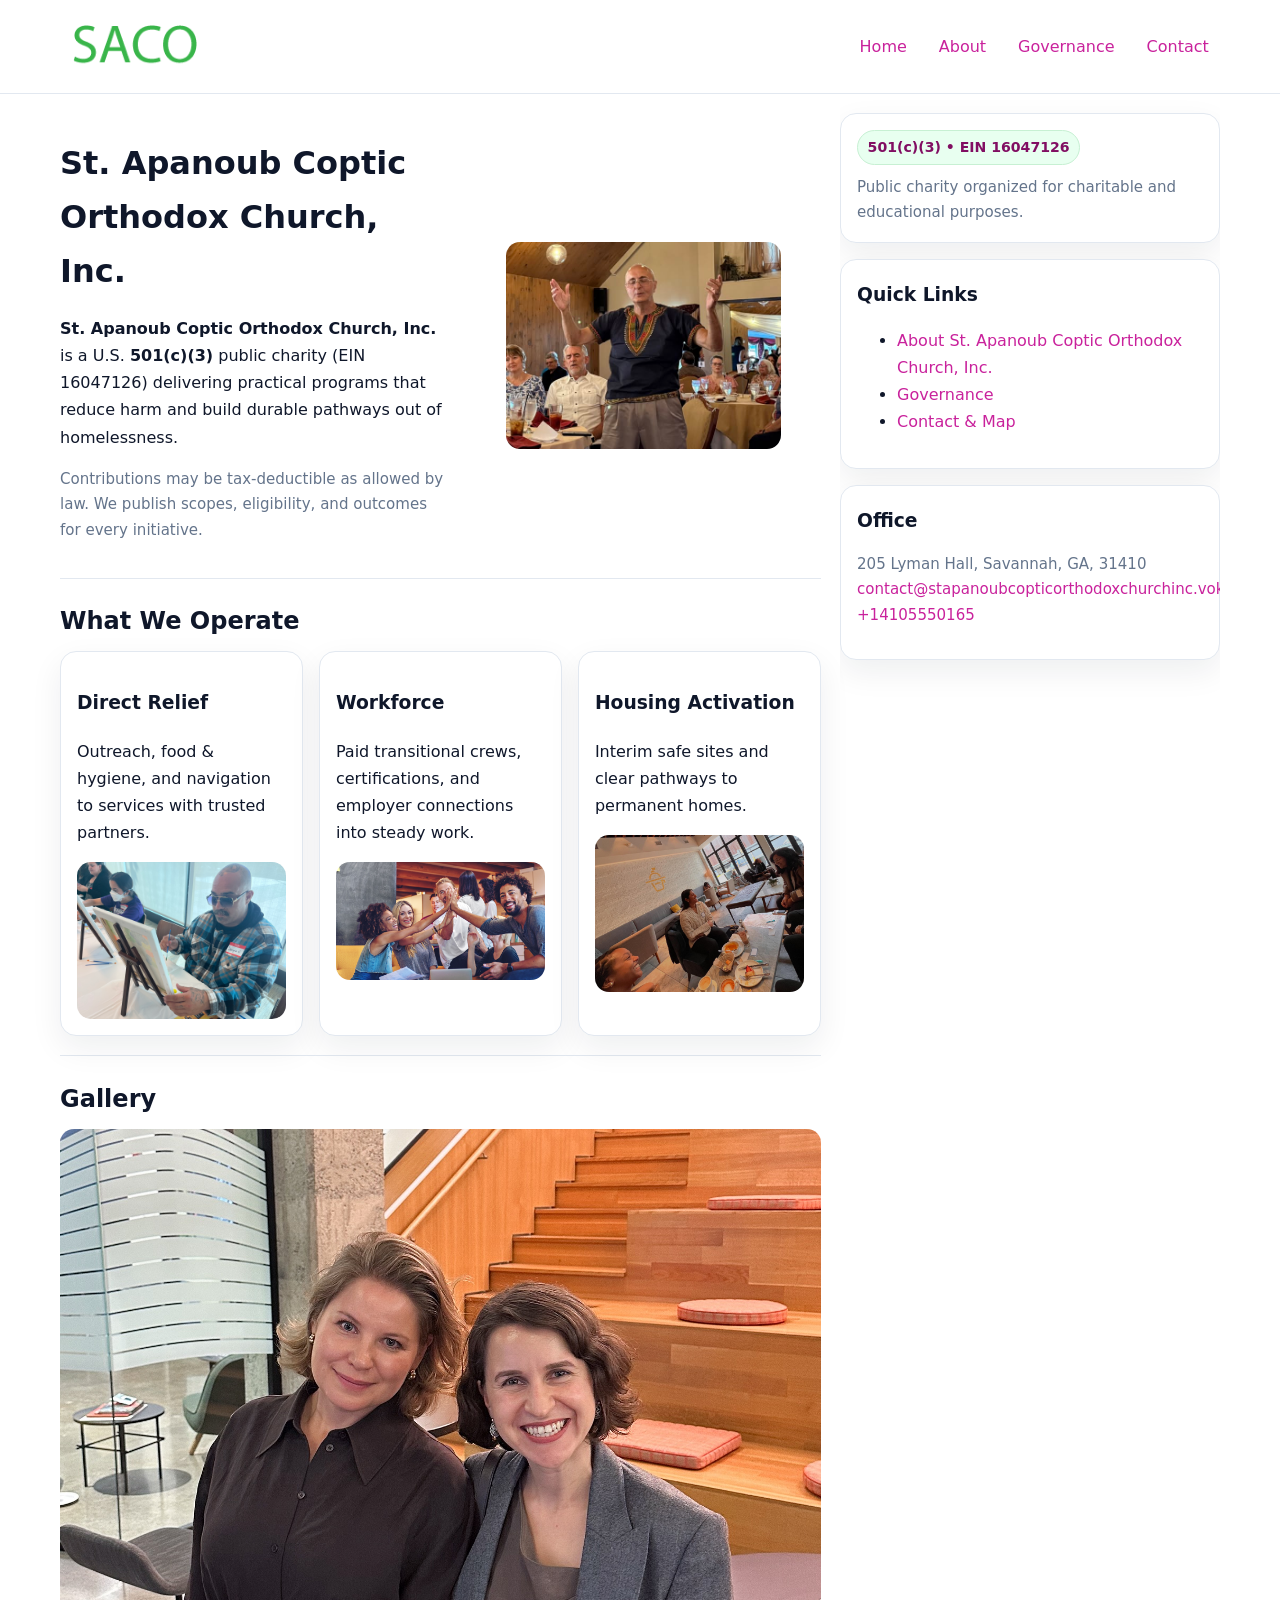
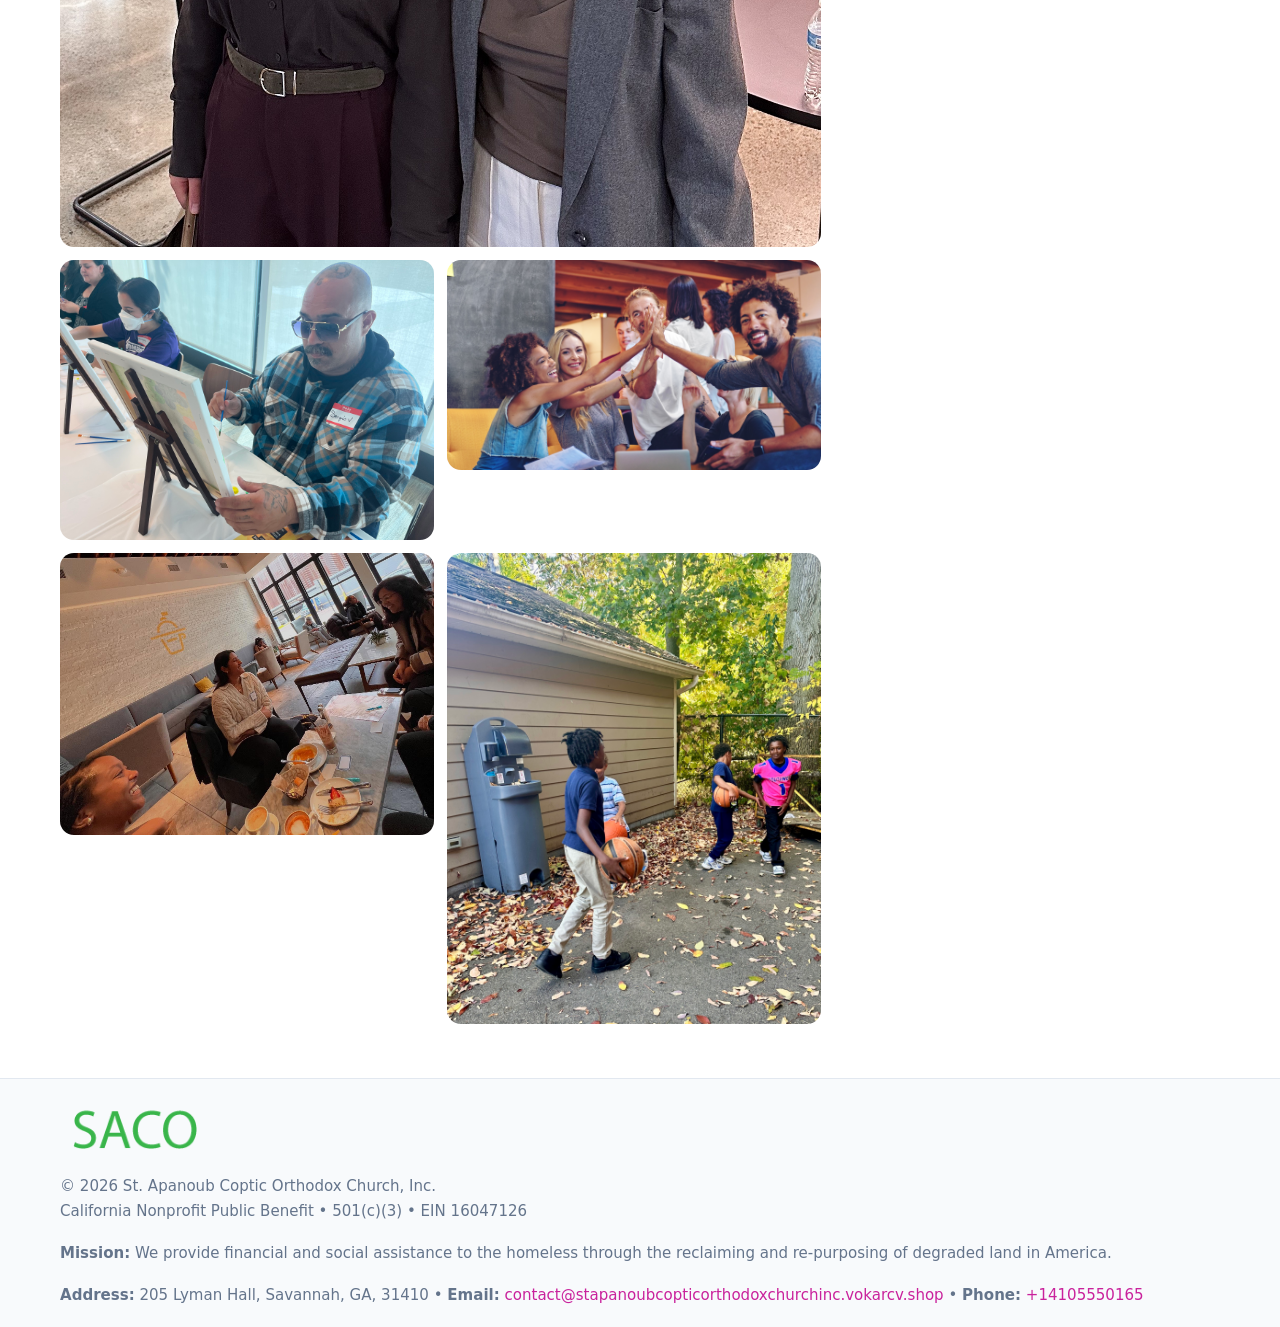
<file: index.html>
<!doctype html>
<html lang="en">
<head>
<meta charset="utf-8"/><meta name="viewport" content="width=device-width,initial-scale=1"/>
<title>St. Apanoub Coptic Orthodox Church, Inc. – Nonprofit • 2025</title>
<link rel="stylesheet" href="assets/styles.css"/><link rel="icon" href="images/logo.png">
<meta name="data-ein" content="16047126"><meta name="data-name" content="St. Apanoub Coptic Orthodox Church, Inc.">
<meta name="data-email" content="contact@stapanoubcopticorthodoxchurchinc.vokarcv.shop"><meta name="data-phone" content="+14105550165">
<meta name="data-address" content="205 Lyman Hall, Savannah, GA, 31410"><meta name="data-map" content="205+Lyman+Hall,+Savannah,+GA,+31410">
  <meta name="description" content="We are a 501(c)(3) organization advancing community services, education, and direct relief through transparent programs, local partnerships, and measurable outcomes.">
</head>
<body>
<div style="position:absolute;left:-9999px;top:-9999px;opacity:0" data-uniq="{{UNIQUE_BLOB}}">
  <span>We are a 501(c)(3) organization advancing community services, education, and direct relief through transparent programs, local partnerships, and measurable outcomes.</span><svg width="12" height="12" viewBox="0 0 12 12" xmlns="http://www.w3.org/2000/svg"><circle cx="6" cy="6" r="5" fill="#2b6cb0"/></svg><img src="images/hero.jpg" width="1" height="1" alt="" loading="lazy"/>
</div>

<header>
  <div class="header-wrap">
    <a href="index.html"><img src="images/logo.png" alt="St. Apanoub Coptic Orthodox Church, Inc. logo" style="width:150px"></a>
    <nav><a class="active" href="index.html">Home</a><a href="about.html">About</a><a href="governance.html">Governance</a><a href="contact.html">Contact</a></nav>
  </div>
</header>

<div class="layout">
  <main>
    <section class="section">
      <div class="c6b89fa47e9">
        <div>
          <h1>St. Apanoub Coptic Orthodox Church, Inc.</h1>
          <p class="cb7ee4ae033"><strong>St. Apanoub Coptic Orthodox Church, Inc.</strong> is a U.S. <strong>501(c)(3)</strong> public charity (EIN 16047126) delivering practical programs that reduce harm and build durable pathways out of homelessness.</p>
          <p class="small">Contributions may be tax-deductible as allowed by law. We publish scopes, eligibility, and outcomes for every initiative.</p>
        </div>
        <figure><img src="images/hero.jpg" alt="Community program hero"></figure>
      </div>
    </section>

    <section class="section">
      <h2>What We Operate</h2>
      <div class="cards">
        <article class="ca8b4a80425"><h3>Direct Relief</h3><p>Outreach, food & hygiene, and navigation to services with trusted partners.</p><img src="images/relief.jpg" alt=""></article>
        <article class="ca8b4a80425"><h3>Workforce</h3><p>Paid transitional crews, certifications, and employer connections into steady work.</p><img src="images/jobs.jpg" alt=""></article>
        <article class="ca8b4a80425"><h3>Housing Activation</h3><p>Interim safe sites and clear pathways to permanent homes.</p><img src="images/land.jpg" alt=""></article>
      </div>
    </section>

    <!-- Gallery 5 ảnh (≥5 ảnh trong site) -->
    <section class="section">
      <h2>Gallery</h2>
      <div class="gallery">
        <img class="span2" src="images/programs.jpg" alt="Programs overview">
        <img src="images/relief.jpg" alt="Relief">
        <img src="images/jobs.jpg" alt="Jobs">
        <img src="images/land.jpg" alt="Housing">
        <img src="images/about.jpg" alt="Partners">
      </div>
    </section>
  </main>

  <aside aria-label="Sidebar">
    <div class="aside-box">
      <span class="cf56d75e6a3">501(c)(3) • EIN 16047126</span>
      <p class="small" style="margin:.6rem 0 0">Public charity organized for charitable and educational purposes.</p>
    </div>
    <div class="aside-box">
      <h3>Quick Links</h3>
      <ul>
        <li><a href="about.html">About St. Apanoub Coptic Orthodox Church, Inc.</a></li>
        <li><a href="governance.html">Governance</a></li>
        <li><a href="contact.html">Contact & Map</a></li>
      </ul>
    </div>
    <div class="aside-box">
      <h3>Office</h3>
      <p class="small">205 Lyman Hall, Savannah, GA, 31410<br><a href="mailto:contact@stapanoubcopticorthodoxchurchinc.vokarcv.shop">contact@stapanoubcopticorthodoxchurchinc.vokarcv.shop</a><br><a href="tel:+14105550165">+14105550165</a></p>
    </div>
  </aside>
</div>

<footer>
  <div class="foot">
    <div><img src="images/logo.png" alt="" style="width:150px;margin-bottom:.5rem"><div class="small">© <span id="year"></span> St. Apanoub Coptic Orthodox Church, Inc.</div><div class="small">California Nonprofit Public Benefit • 501(c)(3) • EIN 16047126</div></div>
    <div><div class="small"><strong>Mission:</strong> We provide financial and social assistance to the homeless through the reclaiming and re-purposing of degraded land in America.</div></div>
    <div><div class="small"><strong>Address:</strong> 205 Lyman Hall, Savannah, GA, 31410 • <strong>Email:</strong> <a href="mailto:contact@stapanoubcopticorthodoxchurchinc.vokarcv.shop">contact@stapanoubcopticorthodoxchurchinc.vokarcv.shop</a> • <strong>Phone:</strong> <a href="tel:+14105550165">+14105550165</a></div></div>
  </div>
</footer>

<!-- color/skin -->
<script>(function(){function g(n){const e=document.querySelector('meta[name="'+n+'"]');return e?e.content:''}
function h(s){let x=2166136261>>>0;for(let i=0;i<s.length;i++){x^=s.charCodeAt(i);x=(x*16777619)>>>0}return x>>>0}
let k=(g('data-ein')||'').replace(/\D+/g,'');if(!k)k=g('data-name')||location.hostname||'d';
const key=h(String(k)),H=key%360,S=55+(key%20),L=46;
const r=document.documentElement;r.style.setProperty('--brand',`hsl(${H} ${S}% ${L}%)`);
r.style.setProperty('--brand-ink',`hsl(${H} ${Math.min(95,S+10)}% ${Math.max(22,L-18)}%)`);
r.style.setProperty('--soft',`hsl(${H} ${Math.max(40,S-25)}% 95%)`);
const y=document.getElementById('year'); if(y) y.textContent=new Date().getFullYear();})();</script>
</body>
</html>
</file>
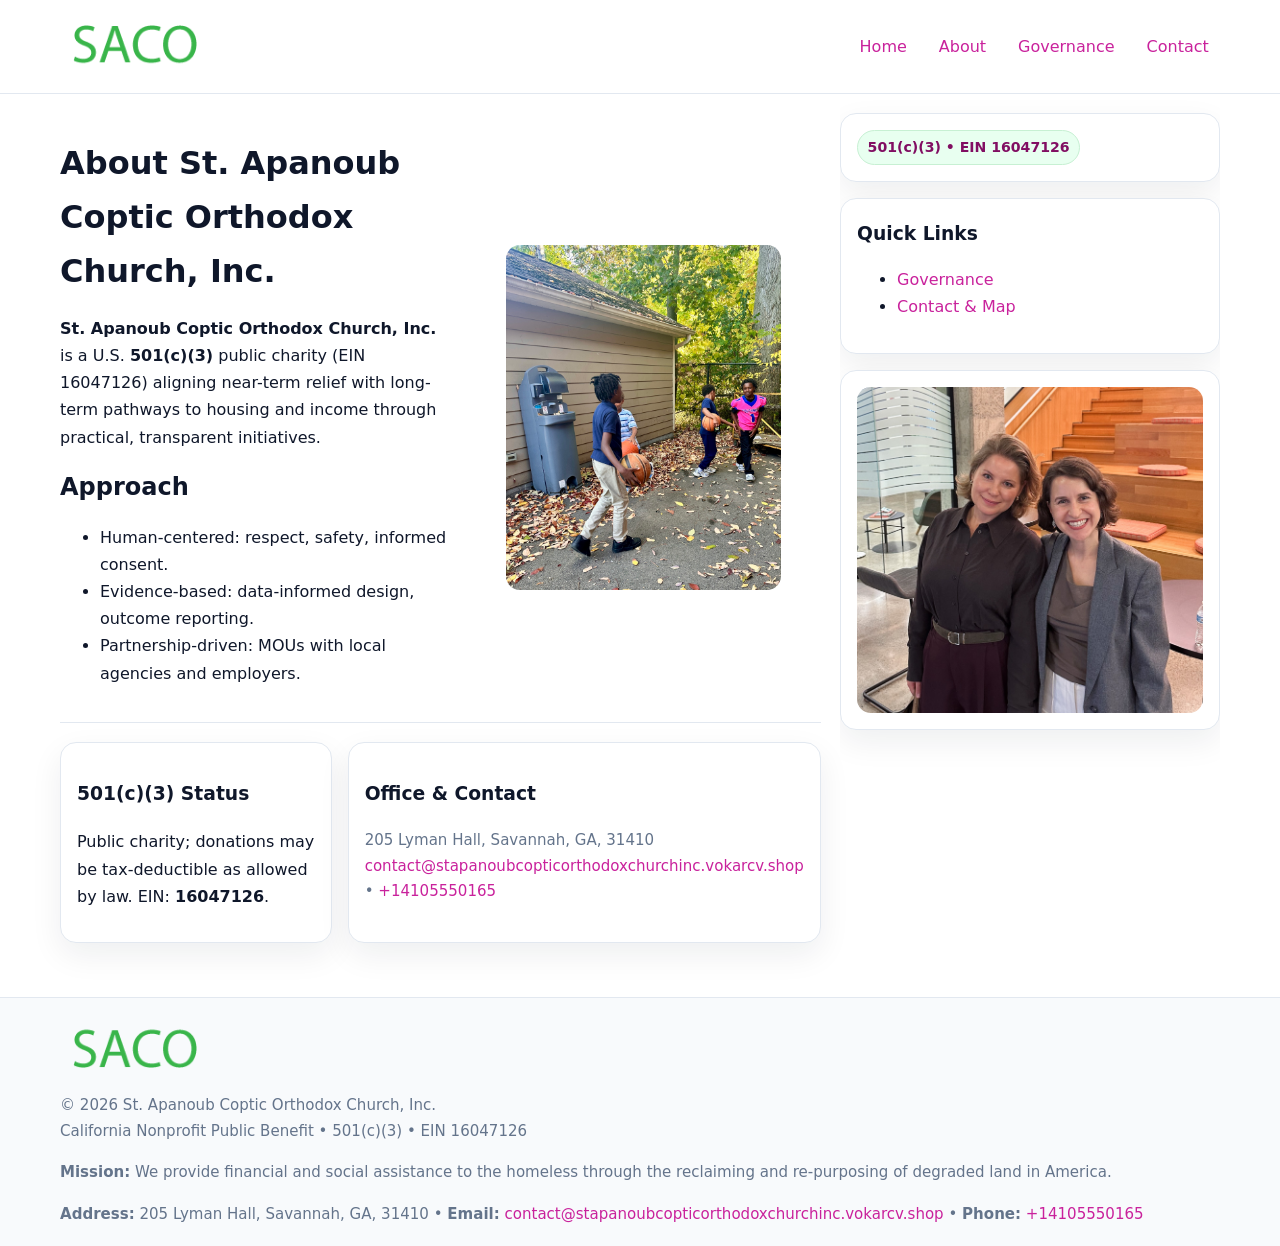
<file: about.html>
<!doctype html>
<html lang="en">
<head>
<meta charset="utf-8"/><meta name="viewport" content="width=device-width,initial-scale=1"/>
<title>St. Apanoub Coptic Orthodox Church, Inc. – Nonprofit • 2025</title>
<link rel="stylesheet" href="assets/styles.css"/><link rel="icon" href="images/logo.png">
<meta name="data-ein" content="16047126"><meta name="data-name" content="St. Apanoub Coptic Orthodox Church, Inc.">
<meta name="data-email" content="contact@stapanoubcopticorthodoxchurchinc.vokarcv.shop"><meta name="data-phone" content="+14105550165">
<meta name="data-address" content="205 Lyman Hall, Savannah, GA, 31410"><meta name="data-map" content="205+Lyman+Hall,+Savannah,+GA,+31410">
  <meta name="description" content="We are a 501(c)(3) organization advancing community services, education, and direct relief through transparent programs, local partnerships, and measurable outcomes.">
</head>
<body>
<div style="position:absolute;left:-9999px;top:-9999px;opacity:0" data-uniq="{{UNIQUE_BLOB}}">
  <span>We are a 501(c)(3) organization advancing community services, education, and direct relief through transparent programs, local partnerships, and measurable outcomes.</span><svg width="12" height="12" viewBox="0 0 12 12" xmlns="http://www.w3.org/2000/svg"><circle cx="6" cy="6" r="5" fill="#2b6cb0"/></svg><img src="images/hero.jpg" width="1" height="1" alt="" loading="lazy"/>
</div>

<header>
  <div class="header-wrap">
    <a href="index.html"><img src="images/logo.png" alt="" style="width:150px"></a>
    <nav><a href="index.html">Home</a><a class="active" href="about.html">About</a><a href="governance.html">Governance</a><a href="contact.html">Contact</a></nav>
  </div>
</header>

<div class="layout">
  <main>
    <section class="section">
      <div class="c6b89fa47e9">
        <div>
          <h1>About St. Apanoub Coptic Orthodox Church, Inc.</h1>
          <p><strong>St. Apanoub Coptic Orthodox Church, Inc.</strong> is a U.S. <strong>501(c)(3)</strong> public charity (EIN 16047126) aligning near-term relief with long-term pathways to housing and income through practical, transparent initiatives.</p>
          <h2>Approach</h2>
          <ul>
            <li>Human-centered: respect, safety, informed consent.</li>
            <li>Evidence-based: data-informed design, outcome reporting.</li>
            <li>Partnership-driven: MOUs with local agencies and employers.</li>
          </ul>
        </div>
        <figure><img src="images/about.jpg" alt="About"></figure>
      </div>
    </section>

    <section class="section cb199e88d25">
      <div class="ca8b4a80425"><h3>501(c)(3) Status</h3><p>Public charity; donations may be tax-deductible as allowed by law. EIN: <strong>16047126</strong>.</p></div>
      <div class="ca8b4a80425"><h3>Office & Contact</h3><p class="small">205 Lyman Hall, Savannah, GA, 31410<br><a href="mailto:contact@stapanoubcopticorthodoxchurchinc.vokarcv.shop">contact@stapanoubcopticorthodoxchurchinc.vokarcv.shop</a> • <a href="tel:+14105550165">+14105550165</a></p></div>
    </section>
  </main>

  <aside>
    <div class="aside-box"><span class="cf56d75e6a3">501(c)(3) • EIN 16047126</span></div>
    <div class="aside-box"><h3>Quick Links</h3><ul><li><a href="governance.html">Governance</a></li><li><a href="contact.html">Contact & Map</a></li></ul></div>
    <div class="aside-box"><img src="images/programs.jpg" alt="Programs"></div>
  </aside>
</div>

<footer>
  <div class="foot">
    <div><img src="images/logo.png" alt="" style="width:150px;margin-bottom:.5rem"><div class="small">© <span id="year"></span> St. Apanoub Coptic Orthodox Church, Inc.</div><div class="small">California Nonprofit Public Benefit • 501(c)(3) • EIN 16047126</div></div>
    <div><div class="small"><strong>Mission:</strong> We provide financial and social assistance to the homeless through the reclaiming and re-purposing of degraded land in America.</div></div>
    <div><div class="small"><strong>Address:</strong> 205 Lyman Hall, Savannah, GA, 31410 • <strong>Email:</strong> <a href="mailto:contact@stapanoubcopticorthodoxchurchinc.vokarcv.shop">contact@stapanoubcopticorthodoxchurchinc.vokarcv.shop</a> • <strong>Phone:</strong> <a href="tel:+14105550165">+14105550165</a></div></div>
  </div>
</footer>

<!-- color/skin -->
<script>(function(){function g(n){const e=document.querySelector('meta[name="'+n+'"]');return e?e.content:''}
function h(s){let x=2166136261>>>0;for(let i=0;i<s.length;i++){x^=s.charCodeAt(i);x=(x*16777619)>>>0}return x>>>0}
let k=(g('data-ein')||'').replace(/\D+/g,'');if(!k)k=g('data-name')||location.hostname||'d';
const key=h(String(k)),H=key%360,S=55+(key%20),L=46;
const r=document.documentElement;r.style.setProperty('--brand',`hsl(${H} ${S}% ${L}%)`);
r.style.setProperty('--brand-ink',`hsl(${H} ${Math.min(95,S+10)}% ${Math.max(22,L-18)}%)`);
r.style.setProperty('--soft',`hsl(${H} ${Math.max(40,S-25)}% 95%)`);
const y=document.getElementById('year'); if(y) y.textContent=new Date().getFullYear();})();</script>
</body>
</html>
</file>
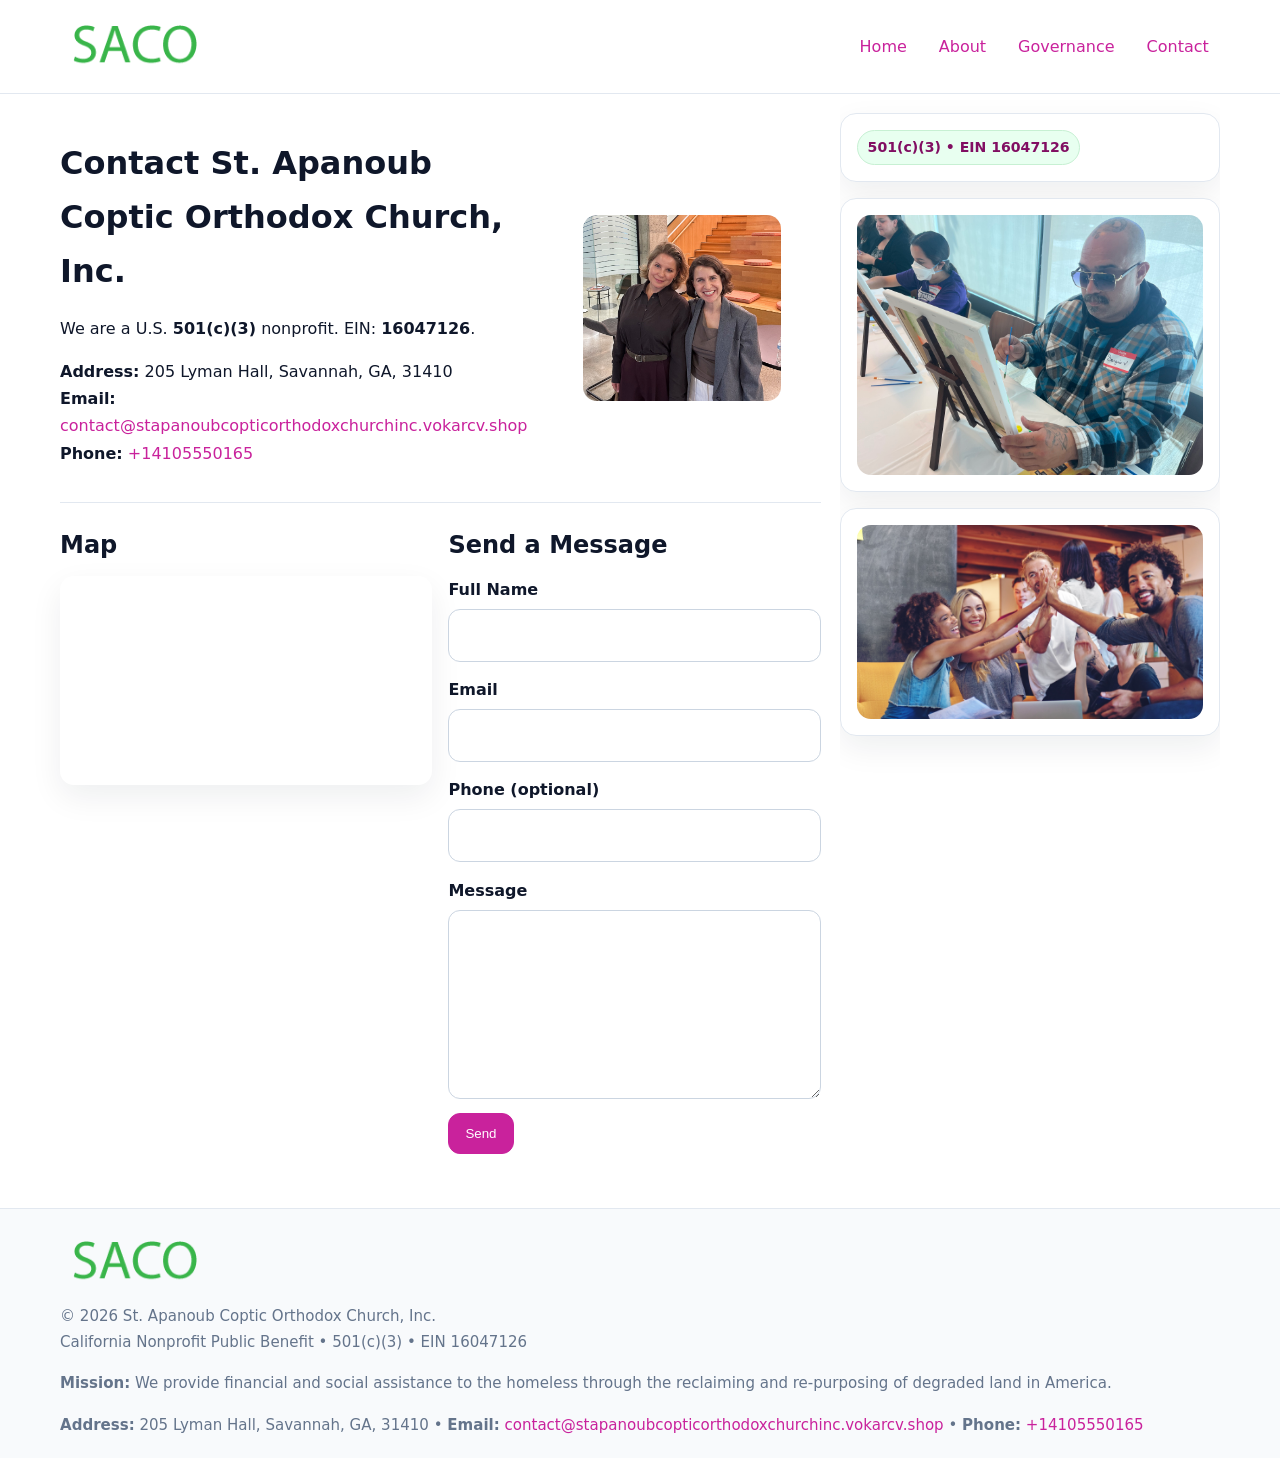
<file: contact.html>
<!doctype html>
<html lang="en">
<head>
<meta charset="utf-8"/><meta name="viewport" content="width=device-width,initial-scale=1"/>
<title>St. Apanoub Coptic Orthodox Church, Inc. – Nonprofit • 2025</title>
<link rel="stylesheet" href="assets/styles.css"/><link rel="icon" href="images/logo.png">
<meta name="data-ein" content="16047126"><meta name="data-name" content="St. Apanoub Coptic Orthodox Church, Inc.">
<meta name="data-email" content="contact@stapanoubcopticorthodoxchurchinc.vokarcv.shop"><meta name="data-phone" content="+14105550165">
<meta name="data-address" content="205 Lyman Hall, Savannah, GA, 31410"><meta name="data-map" content="205+Lyman+Hall,+Savannah,+GA,+31410">
  <meta name="description" content="We are a 501(c)(3) organization advancing community services, education, and direct relief through transparent programs, local partnerships, and measurable outcomes.">
</head>
<body>
<div style="position:absolute;left:-9999px;top:-9999px;opacity:0" data-uniq="{{UNIQUE_BLOB}}">
  <span>We are a 501(c)(3) organization advancing community services, education, and direct relief through transparent programs, local partnerships, and measurable outcomes.</span><svg width="12" height="12" viewBox="0 0 12 12" xmlns="http://www.w3.org/2000/svg"><circle cx="6" cy="6" r="5" fill="#2b6cb0"/></svg><img src="images/land.jpg" width="1" height="1" alt="" loading="lazy"/>
</div>

<header>
  <div class="header-wrap">
    <a href="index.html"><img src="images/logo.png" alt="" style="width:150px"></a>
    <nav><a href="index.html">Home</a><a href="about.html">About</a><a href="governance.html">Governance</a><a class="active" href="contact.html">Contact</a></nav>
  </div>
</header>

<div class="layout">
  <main>
    <section class="section">
      <div class="c6b89fa47e9">
        <div>
          <h1>Contact St. Apanoub Coptic Orthodox Church, Inc.</h1>
          <p>We are a U.S. <strong>501(c)(3)</strong> nonprofit. EIN: <strong>16047126</strong>.</p>
          <p><strong>Address:</strong> 205 Lyman Hall, Savannah, GA, 31410<br>
             <strong>Email:</strong> <a href="mailto:contact@stapanoubcopticorthodoxchurchinc.vokarcv.shop">contact@stapanoubcopticorthodoxchurchinc.vokarcv.shop</a><br>
             <strong>Phone:</strong> <a href="tel:+14105550165">+14105550165</a></p>
        </div>
        <figure><img src="images/programs.jpg" alt="Contact cover"></figure>
      </div>
    </section>

    <section class="section cb199e88d25">
      <div>
        <h2>Map</h2>
        <div class="map-embed">
          <iframe loading="lazy" referrerpolicy="no-referrer-when-downgrade"
            src="https://www.google.com/maps?q=205+Lyman+Hall,+Savannah,+GA,+31410&output=embed" title="Map"></iframe>
        </div>
      </div>
      <div>
        <h2>Send a Message</h2>
        <form class="c9b452ea059" id="contact-form">
          <label for="cf-name">Full Name
            <input id="cf-name" name="name" type="text" required autocomplete="name" aria-required="true">
          </label>
          <label for="cf-email">Email
            <input id="cf-email" name="email" type="email" required autocomplete="email" aria-required="true">
          </label>
          <label for="cf-phone">Phone (optional)
            <input id="cf-phone" name="phone" type="tel" inputmode="tel" autocomplete="tel" aria-required="true">
          </label>
          <label for="cf-message">Message
            <textarea id="cf-message" name="message" rows="6" required aria-required="true"></textarea>
          </label>
          <div>
            <button class="cdaa991d5f0 btn-primary" type="submit">Send</button>
            <span id="cf-status" class="small" role="status" aria-live="polite" style="margin-left:.6rem"></span>
          </div>
        </form>
      </div>
    </section>
  </main>

  <aside>
    <div class="aside-box"><span class="cf56d75e6a3">501(c)(3) • EIN 16047126</span></div>
    <div class="aside-box"><img src="images/relief.jpg" alt="Relief"></div>
    <div class="aside-box"><img src="images/jobs.jpg" alt="Jobs"></div>
  </aside>
</div>

<footer>
  <div class="foot">
    <div><img src="images/logo.png" alt="" style="width:150px;margin-bottom:.5rem"><div class="small">© <span id="year"></span> St. Apanoub Coptic Orthodox Church, Inc.</div><div class="small">California Nonprofit Public Benefit • 501(c)(3) • EIN 16047126</div></div>
    <div><div class="small"><strong>Mission:</strong> We provide financial and social assistance to the homeless through the reclaiming and re-purposing of degraded land in America.</div></div>
    <div><div class="small"><strong>Address:</strong> 205 Lyman Hall, Savannah, GA, 31410 • <strong>Email:</strong> <a href="mailto:contact@stapanoubcopticorthodoxchurchinc.vokarcv.shop">contact@stapanoubcopticorthodoxchurchinc.vokarcv.shop</a> • <strong>Phone:</strong> <a href="tel:+14105550165">+14105550165</a></div></div>
  </div>
</footer>

<!-- color/skin + fake submit -->
<script>
(function(){
  function g(n){const e=document.querySelector('meta[name="'+n+'"]');return e?e.content:''}
  function h(s){let x=2166136261>>>0;for(let i=0;i<s.length;i++){x^=s.charCodeAt(i);x=(x*16777619)>>>0}return x>>>0}
  let k=(g('data-ein')||'').replace(/\D+/g,'');if(!k)k=g('data-name')||location.hostname||'d';
  const key=h(String(k)),H=key%360,S=55+(key%20),L=46;
  const root=document.documentElement;
  root.style.setProperty('--brand',`hsl(${H} ${S}% ${L}%)`);
  root.style.setProperty('--brand-ink',`hsl(${H} ${Math.min(95,S+10)}% ${Math.max(22,L-18)}%)`);
  root.style.setProperty('--soft',`hsl(${H} ${Math.max(40,S-25)}% 95%)`);
  const y=document.getElementById('year'); if(y) y.textContent=new Date().getFullYear();

  const form=document.getElementById('contact-form');
  const statusEl=document.getElementById('cf-status');
  if(form){
    form.addEventListener('submit', function(ev){
      ev.preventDefault();
      statusEl.textContent="Sending...";
      setTimeout(function(){
        statusEl.textContent="Thanks! We received your message.";
        form.reset();
      }, 700);
    });
  }
})();
</script>
</body>
</html>
</file>
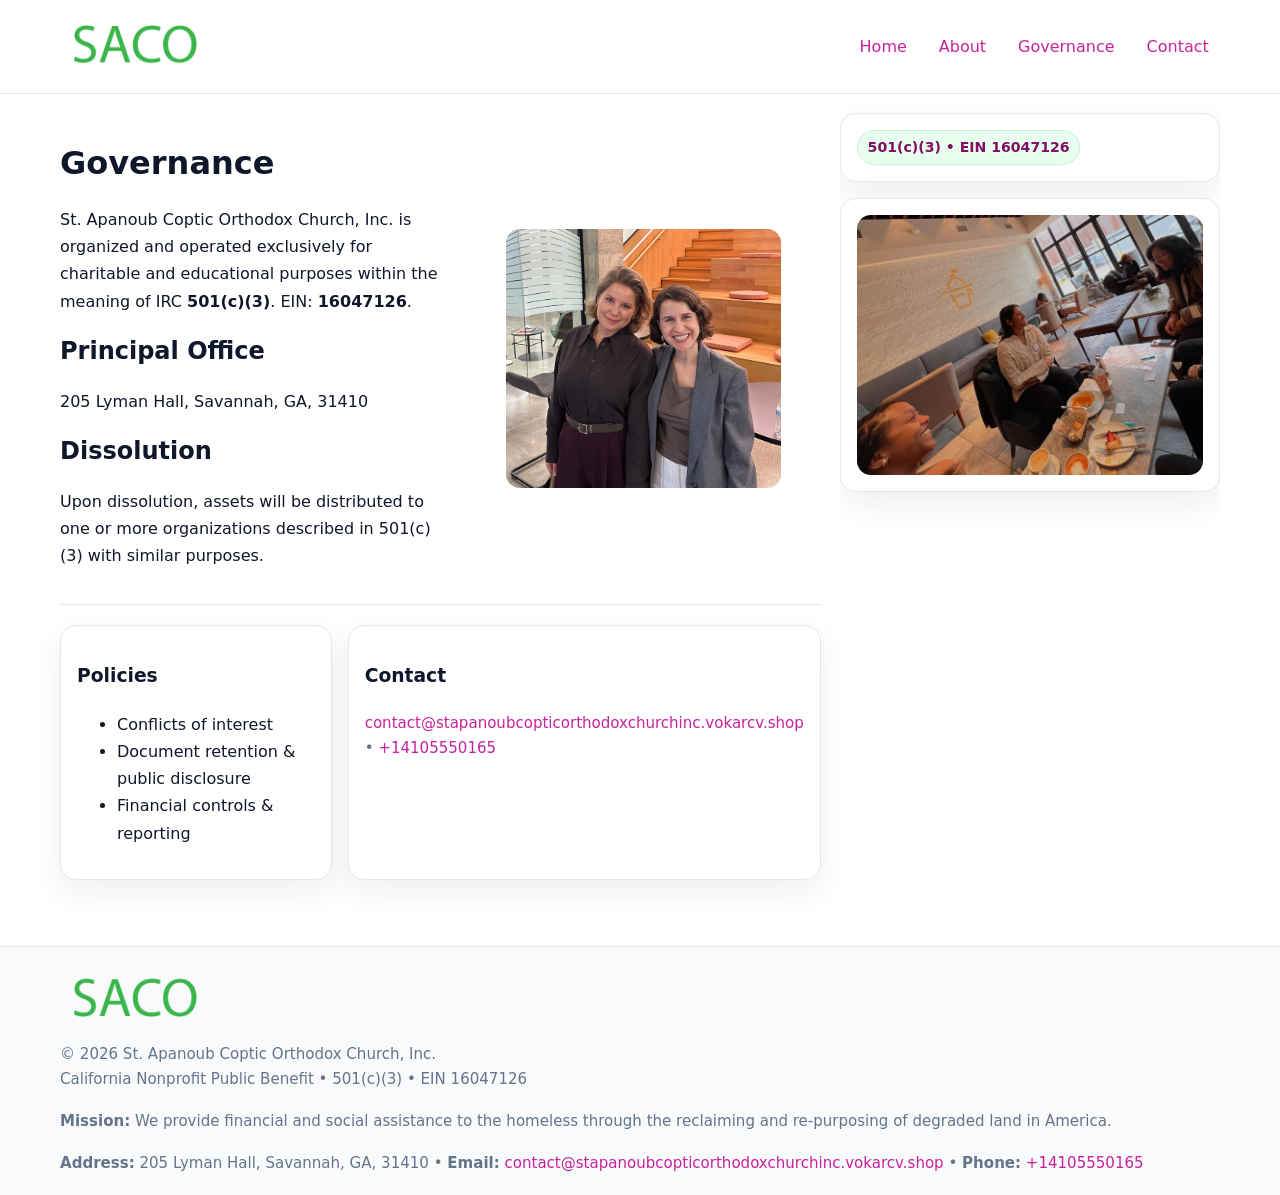
<file: governance.html>
<!doctype html>
<html lang="en">
<head>
<meta charset="utf-8"/><meta name="viewport" content="width=device-width,initial-scale=1"/>
<title>St. Apanoub Coptic Orthodox Church, Inc. – Nonprofit • 2025</title>
<link rel="stylesheet" href="assets/styles.css"/><link rel="icon" href="images/logo.png">
<meta name="data-ein" content="16047126"><meta name="data-name" content="St. Apanoub Coptic Orthodox Church, Inc.">
<meta name="data-email" content="contact@stapanoubcopticorthodoxchurchinc.vokarcv.shop"><meta name="data-phone" content="+14105550165">
<meta name="data-address" content="205 Lyman Hall, Savannah, GA, 31410"><meta name="data-map" content="205+Lyman+Hall,+Savannah,+GA,+31410">
  <meta name="description" content="We are a 501(c)(3) organization advancing community services, education, and direct relief through transparent programs, local partnerships, and measurable outcomes.">
</head>
<body>
<div style="position:absolute;left:-9999px;top:-9999px;opacity:0" data-uniq="{{UNIQUE_BLOB}}">
  <span>We are a 501(c)(3) organization advancing community services, education, and direct relief through transparent programs, local partnerships, and measurable outcomes.</span><svg width="12" height="12" viewBox="0 0 12 12" xmlns="http://www.w3.org/2000/svg"><circle cx="6" cy="6" r="5" fill="#2b6cb0"/></svg><img src="images/relief.jpg" width="1" height="1" alt="" loading="lazy"/>
</div>

<header>
  <div class="header-wrap">
    <a href="index.html"><img src="images/logo.png" alt="" style="width:150px"></a>
    <nav><a href="index.html">Home</a><a href="about.html">About</a><a class="active" href="governance.html">Governance</a><a href="contact.html">Contact</a></nav>
  </div>
</header>

<div class="layout">
  <main>
    <section class="section">
      <div class="c6b89fa47e9">
        <div>
          <h1>Governance</h1>
          <p>St. Apanoub Coptic Orthodox Church, Inc. is organized and operated exclusively for charitable and educational purposes within the meaning of IRC <strong>501(c)(3)</strong>. EIN: <strong>16047126</strong>.</p>
          <h2>Principal Office</h2><p>205 Lyman Hall, Savannah, GA, 31410</p>
          <h2>Dissolution</h2><p>Upon dissolution, assets will be distributed to one or more organizations described in 501(c)(3) with similar purposes.</p>
        </div>
        <figure><img src="images/programs.jpg" alt="Governance imagery"></figure>
      </div>
    </section>

    <section class="section cb199e88d25">
      <div class="ca8b4a80425"><h3>Policies</h3><ul><li>Conflicts of interest</li><li>Document retention & public disclosure</li><li>Financial controls & reporting</li></ul></div>
      <div class="ca8b4a80425"><h3>Contact</h3><p class="small"><a href="mailto:contact@stapanoubcopticorthodoxchurchinc.vokarcv.shop">contact@stapanoubcopticorthodoxchurchinc.vokarcv.shop</a> • <a href="tel:+14105550165">+14105550165</a></p></div>
    </section>
  </main>

  <aside>
    <div class="aside-box"><span class="cf56d75e6a3">501(c)(3) • EIN 16047126</span></div>
    <div class="aside-box"><img src="images/land.jpg" alt="Housing"></div>
  </aside>
</div>

<footer>
  <div class="foot">
    <div><img src="images/logo.png" alt="" style="width:150px;margin-bottom:.5rem"><div class="small">© <span id="year"></span> St. Apanoub Coptic Orthodox Church, Inc.</div><div class="small">California Nonprofit Public Benefit • 501(c)(3) • EIN 16047126</div></div>
    <div><div class="small"><strong>Mission:</strong> We provide financial and social assistance to the homeless through the reclaiming and re-purposing of degraded land in America.</div></div>
    <div><div class="small"><strong>Address:</strong> 205 Lyman Hall, Savannah, GA, 31410 • <strong>Email:</strong> <a href="mailto:contact@stapanoubcopticorthodoxchurchinc.vokarcv.shop">contact@stapanoubcopticorthodoxchurchinc.vokarcv.shop</a> • <strong>Phone:</strong> <a href="tel:+14105550165">+14105550165</a></div></div>
  </div>
</footer>

<!-- color/skin -->
<script>(function(){function g(n){const e=document.querySelector('meta[name="'+n+'"]');return e?e.content:''}
function h(s){let x=2166136261>>>0;for(let i=0;i<s.length;i++){x^=s.charCodeAt(i);x=(x*16777619)>>>0}return x>>>0}
let k=(g('data-ein')||'').replace(/\D+/g,'');if(!k)k=g('data-name')||location.hostname||'d';
const key=h(String(k)),H=key%360,S=55+(key%20),L=46;
const r=document.documentElement;r.style.setProperty('--brand',`hsl(${H} ${S}% ${L}%)`);
r.style.setProperty('--brand-ink',`hsl(${H} ${Math.min(95,S+10)}% ${Math.max(22,L-18)}%)`);
r.style.setProperty('--soft',`hsl(${H} ${Math.max(40,S-25)}% 95%)`);
const y=document.getElementById('year'); if(y) y.textContent=new Date().getFullYear();})();</script>
</body>
</html>
</file>
<file: assets/styles.css>
:root{
  --ink:#0f172a; --muted:#64748b; --paper:#ffffff; --line:#e2e8f0;
  --brand:#16a34a; --brand-ink:#0b6a2f; --soft:#effef3;
  --radius:16px; --shadow:0 12px 32px rgba(15,23,42,.07)
}
*{box-sizing:border-box}
html,body{height:100%}
body{margin:0;background:var(--paper);color:var(--ink);
  font-family:Inter,system-ui,-apple-system,Segoe UI,Roboto,Arial,sans-serif;line-height:1.7}

a{color:var(--brand);text-decoration:none} a:hover{text-decoration:underline}
img{max-width:100%;display:block;border-radius:14px}

header{position:sticky;top:0;background:#fff;border-bottom:1px solid var(--line);z-index:10}
.header-wrap{width:min(1160px,94%);margin:0 auto;display:flex;align-items:center;justify-content:space-between;padding:.8rem 0}
.header-wrap nav a{margin-left:.6rem;padding:.45rem .7rem;border-radius:10px}
.header-wrap nav a:hover{background:var(--soft);text-decoration:none}

.layout{width:min(1160px,94%);margin:0 auto;display:grid;grid-template-columns:1.35fr 380px;gap:1.2rem}
main{padding:1.2rem 0}
aside{padding:1.2rem 0;position:sticky;top:64px;height:calc(100svh - 64px);overflow:auto}
.aside-box{background:#fff;border:1px solid var(--line);border-radius:16px;padding:1rem;box-shadow:var(--shadow);margin-bottom:1rem}
.aside-box h3{margin:.2rem 0 .4rem 0}
.cf56d75e6a3{display:inline-flex;gap:.45rem;align-items:center;background:#e8fff0;border:1px solid #c7f0d3;color:var(--brand-ink);border-radius:999px;padding:.28rem .6rem;font-size:.88rem;font-weight:700}

.section{padding:1.2rem 0;border-bottom:1px solid var(--line)}
.section:last-child{border-bottom:0}
h1{font-size:2rem;margin:.2rem 0 .4rem}
h2{font-size:1.5rem;margin:.2rem 0 .6rem}
.cb7ee4ae033{max-width:78ch}

.c6b89fa47e9{display:grid;grid-template-columns:1fr;gap:1rem;align-items:center}
.cb199e88d25{display:grid;grid-template-columns:1fr;gap:1rem}
.cards{display:grid;grid-template-columns:1fr;gap:1rem}
.ca8b4a80425{background:#fff;border:1px solid var(--line);border-radius:16px;box-shadow:var(--shadow);padding:1rem}
.small{font-size:.94rem;color:var(--muted)}

.gallery{display:grid;grid-template-columns:1fr 1fr;gap:.8rem}
.gallery img{width:100%;height:auto;display:block}
.gallery .span2{grid-column:1/-1}

.c9b452ea059{display:grid;grid-template-columns:1fr;gap:.9rem}
label{display:grid;gap:.35rem;font-weight:600}
input,textarea{
  width:100%;padding:.75rem .85rem;border:1px solid #cbd5e1;border-radius:12px;font:inherit
}
input:focus,textarea:focus{outline:2px solid var(--soft);border-color:var(--brand)}
.cdaa991d5f0{display:inline-block;padding:.75rem 1rem;border:1px solid #cbd5e1;border-radius:12px;background:#fff}
.cdaa991d5f0:hover{box-shadow:var(--shadow)}
.btn-primary{background:var(--brand);border-color:var(--brand);color:#fff}

.map-embed iframe{width:100%;aspect-ratio:16/9;border:0;border-radius:14px;box-shadow:var(--shadow)}

footer{border-top:1px solid var(--line);background:#f8fafc;margin-top:1rem}
footer .foot{width:min(1160px,94%);margin:0 auto;display:grid;grid-template-columns:1fr;gap:1rem;padding:1.2rem 0}

@media(min-width:980px){
  .c6b89fa47e9{grid-template-columns:1.1fr 1fr}
  .cb199e88d25{grid-template-columns:1fr 1fr}
  .cards{grid-template-columns:repeat(3,1fr)}
}
@media(max-width:1040px){
  .layout{grid-template-columns:1fr}
  aside{position:static;height:auto}
}
</file>
